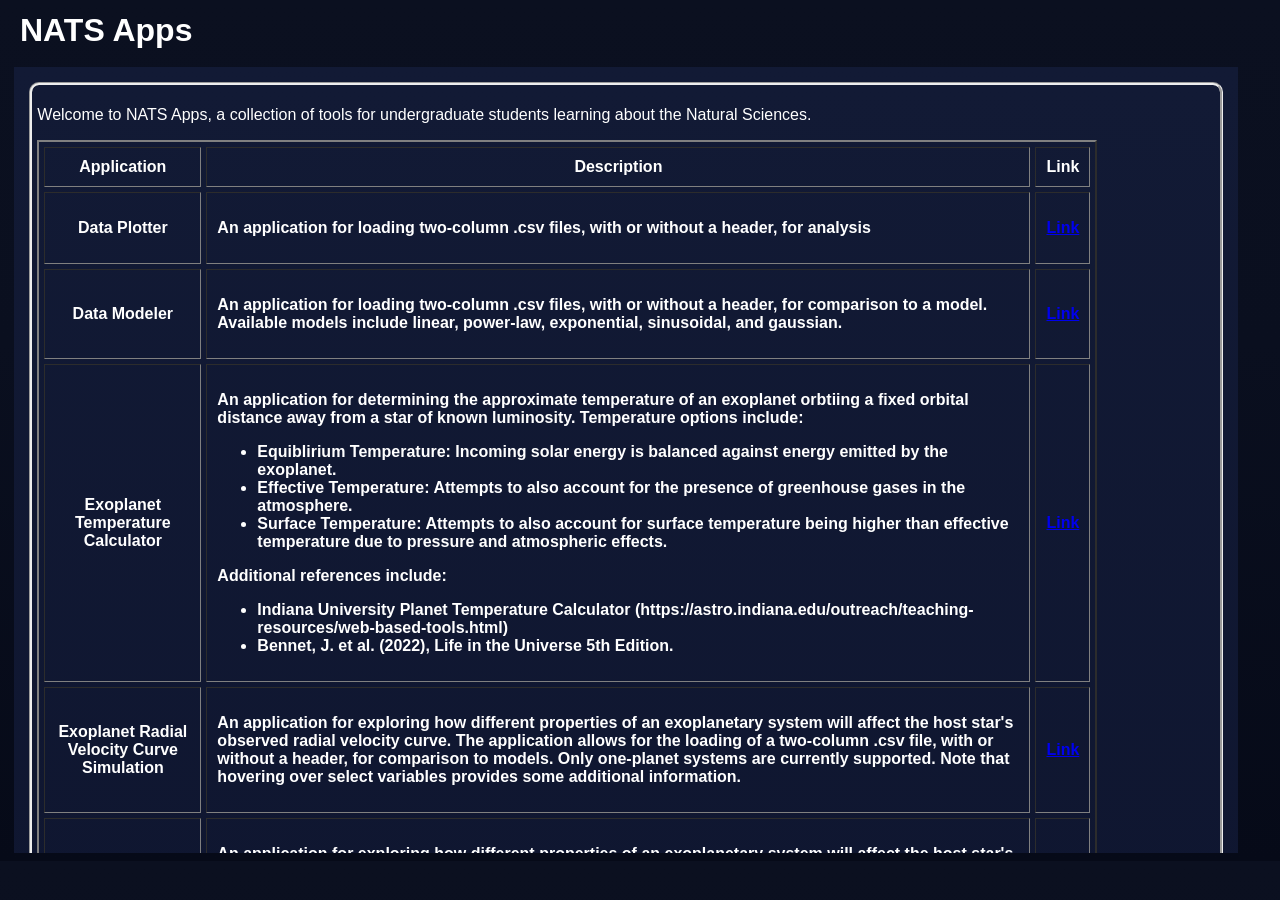
<file: index.html>
<!DOCTYPE HTML>
<html lang="en">
<meta charset="utf-8"/>
	<head>
		<title> NATS Apps </title>

		<link rel="stylesheet" type="text/css" href="styles.css">

	</head>

	<body>

		<div class="title">
			<h1 style="margin:12px"> NATS Apps </h1>
		</div>

		<div id="content" class="horizontal-layout">

			<div class="widepanel">

				<div class="panel">
					<p>
						Welcome to NATS Apps, a collection of tools for undergraduate students learning about the Natural Sciences.

					</p>

					<table width=90% cellpadding="10" cellspacing="5" border="2">
						<tr>
							<th> Application </th>
							<th> Description </th>
							<th> Link </th>
						</tr>
						<tr>
							<th> Data Plotter </th>
							<th> <p align="left"> An application for loading two-column .csv files, with or without a header, for analysis</p></th>
							<th> <a href="data_plotter.html"> Link </a> </th>
						</tr>
						<tr>
							<th> Data Modeler </th>
							<th> <p align="left">An application for loading two-column .csv files, with or without a header, for comparison to a model. Available models include linear, power-law, exponential, sinusoidal, and gaussian.</p></th>
							<th> <a href="data_modeler.html"> Link </a> </th>
						</tr>
						<tr>
							<th> Exoplanet Temperature Calculator </th>
							<th> <p align="left"> An application for determining the approximate temperature of an exoplanet orbtiing a fixed orbital distance away from a star of known luminosity. Temperature options include:</p>

							<ul>
								<li align="left">Equiblirium Temperature: Incoming solar energy is balanced against energy emitted by the exoplanet. </li>
								<li align="left">Effective Temperature: Attempts to also account for the presence of greenhouse gases in the atmosphere.</li>
								<li align="left">Surface Temperature: Attempts to also account for surface temperature being higher than effective temperature due to pressure and atmospheric effects. </li>
							</ul>

							<p align="left">Additional references include:</p>
							<ul>

							 <li align="left"> Indiana University Planet Temperature Calculator (https://astro.indiana.edu/outreach/teaching-resources/web-based-tools.html) </li> 
							 <li align="left"> Bennet, J. et al. (2022), Life in the Universe 5th Edition.</li></th>
							<th> <a href="exo_temp.html"> Link </a> </th>
						</tr>
						<tr>
							<th> Exoplanet Radial Velocity Curve Simulation </th>
							<th> <p align="left"> An application for exploring how different properties of an exoplanetary system will affect the host star's observed radial velocity curve. The application allows for the loading of a two-column .csv file, with or without a header, for comparison to models. Only one-planet systems are currently supported. Note that hovering over select variables provides some additional information. </p></th>
							<th> <a href="exo_doppler.html"> Link </a> </th>
						</tr>
						<tr>
							<th> Exoplanet Transit Light Curve Simulation </th>
							<th> <p align="left"> An application for exploring how different properties of an exoplanetary system will affect the host star's observed light curve. The application allows for the loading of a two-column .csv file, with or without a header, for comparison to models. Only one-planet systems are currently supported. Note that hovering over select variables provides some additional information. </p></th>
							<th> <a href="exo_transit.html"> Link </a> </th>
						</tr>

					</table>
				</div>
			</div>

			<div class="widepanel">

				<div class="panel">

					<h3> Notes: </h3>

					<p> Please cite Webb, J.J., 2026, <i> NATS Apps </i>, https://webbjj.github.io/NATSApps.github.io/ if using one of these applications. </p>

					<p> There applications were made with the help of:</p>	

					<ul>
						<li> Duckett, J., 2011, <i> HTML &amp; CSS: design and build websites </i>, John Wiley &amp; Sons , Inc., Indianapolis, Indiana </li>
						<li> Duckett, J., 2011, <i> JAVASCRIPT &amp; JQUERY: interactive front-end web development </i>, John Wiley &amp; Sons , Inc., Indianapolis, Indiana </li>

					</ul>

					<p> While Generative AI was used in exploring different templates, functionality options, and debugging, the applications presented here were written in their entirety by the author. </p> 
				</div>

			</div>

		</div>
	</body>
</html>
</file>
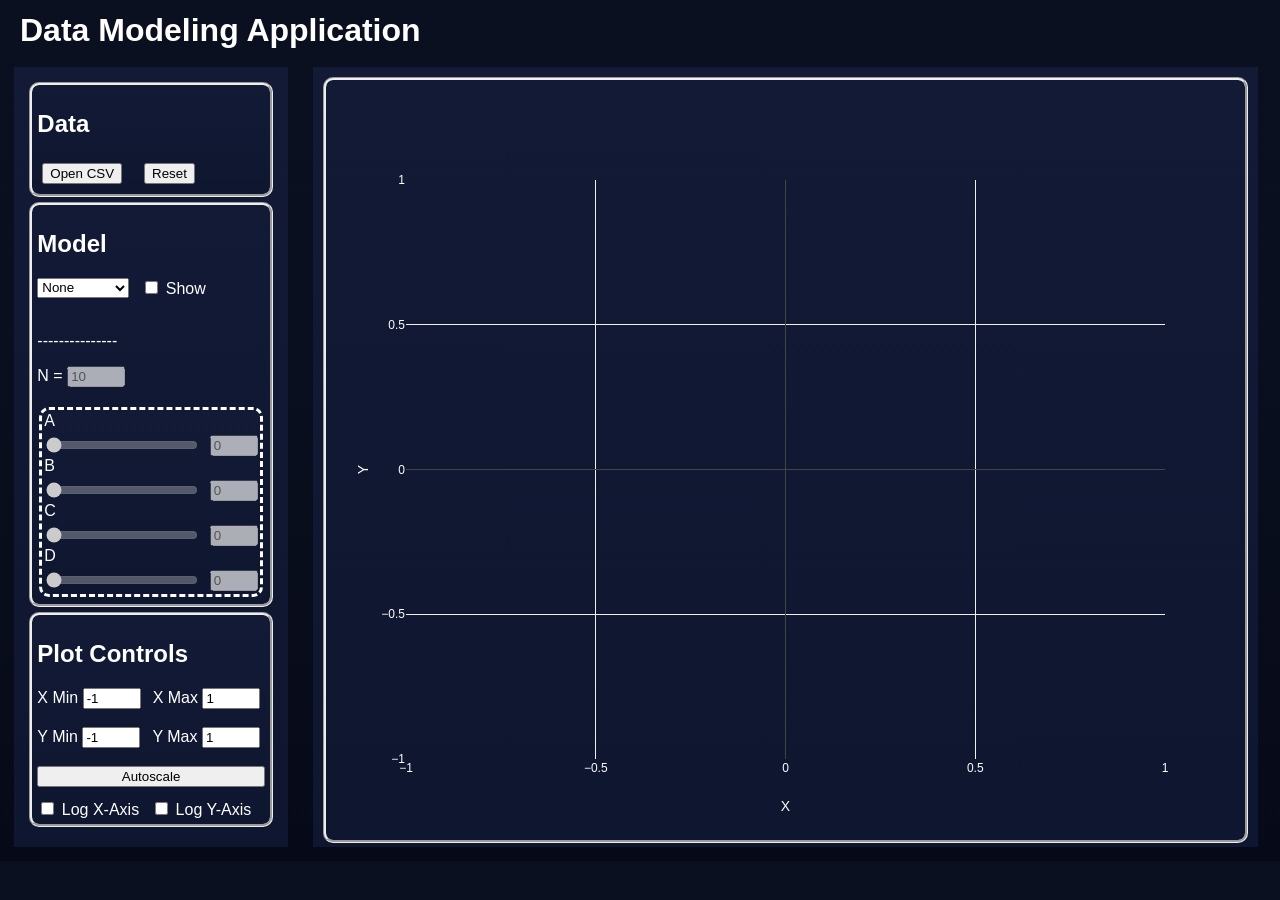
<file: data_modeler.html>
<!DOCTYPE HTML>
<html lang="en">
<meta charset="utf-8"/>
	<head>
		<title> Data Modeling Application </title>

		<link rel="stylesheet" type="text/css" href="styles.css">

	</head>

	<body>

		<div class="title">
			<h1 style="margin:12px"> Data Modeling Application </h1>
		</div>

		<div id="content">

			<div class="control">

				<div class="panel">
					<h2> Data </h2>
					<div style="display:flex;gap:12px;flex-wrap:wrap">
						<div class="button"> <button id="fileLoad">Open CSV</button> </div>
						<div class="button"> <button id="reset">Reset</button> </div>
					</div>

					<input id="fileInput" type="file" accept=".csv,text/csv" style="display:none"/>


				</div>

				<div class="panel">
					<h2> Model </h2>
					<div style="display:flex;gap:12px;flex-wrap:wrap">

						<select id="modelType">
							<option value="none"> None </option>
							<option value="linear"> Linear </option>
							<option value="powerlaw"> Power Law </option>
							<option value="exponential"> Exponential </option>
							<option value="sinusoidal"> Sinusoidal </option>
							<option value="gaussian"> Gaussian </option>
						</select>

	 					<label><input type="checkbox" id="showmod"/> Show</label>

					</div>

					<br>

					<div id="modelFormula"> <p> --------------- </p> </div>

					<div>
						<label id="nlabel"> N = <input type="number" id="nmod" value="10" step="5" min="10" disabled> </label>
					</div>

					<br>


					<div id="modelParams" class="model-grid"> 

						<div class="param-row">
						    <label for="modA_slider">A</label>

						    <div class="slider-wrap">
						        <input type="range"
						               id="modA_slider"
						               min="0"
						               max="100"
						               step="0.1"
						               value="0"
						               disabled>

						        <input type="number"
						               id="modA"
						               min="0"
						               max="100"
						               step="0.1"
						               value="0"
						               disabled>
						    </div>
						</div>

						<div class="param-row">
						    <label for="modB">B</label>

						    <div class="slider-wrap">
						        <input type="range"
						               id="modB_slider"
						               min="0"
						               max="100"
						               step="0.1"
						               value="0"
						               disabled>

						        <input type="number"
						               id="modB"
						               min="0."
						               max="100"
						               step="0.1"
						               value="0"
						               disabled>
						    </div>
						</div>

						<div class="param-row">
						    <label for="modC">C</label>

						    <div class="slider-wrap">
						        <input type="range"
						               id="modC_slider"
						               min="0"
						               max="100"
						               step="0.1"
						               value="0"
						               disabled>

						        <input type="number"
						               id="modC"
						               min="0."
						               max="100"
						               step="0.1"
						               value="0"
						               disabled>
						    </div>
						</div>

						<div class="param-row">
						    <label for="modD">D</label>

						    <div class="slider-wrap">
						        <input type="range"
						               id="modD_slider"
						               min="0"
						               max="100"
						               step="0.1"
						               value="0"
						               disabled>

						        <input type="number"
						               id="modD"
						               step="0.1"
						               value="0"
						               disabled>
						    </div>
						</div>

						<!---
						<div style="gap:12px;" id="modelParams"> 
							<label>A: <input type="number" id="modA" value="0" step="0.1" disabled></label>
							<br>
							<label>B: <input type="number" id="modB" value="0" step="0.1" disabled></label>
							<br>
							<label>C: <input type="number" id="modC" value="0" step="0.1" disabled></label>
							<br>
							<label>D: <input type="number" id="modD" value="0" step="0.1" disabled></label>
						</div>
						--->
					</div>

				</div>

      			<div class="panel">

					<h2> Plot Controls </h2>

					<div id='axiscontrols'>

					<div style="display:flex;gap:12px;flex-wrap:wrap">
 						<label>X Min <input type="number" id="xmin" value="-1", step="0.1"> </label>
 						<label>X Max <input type="number" id="xmax" value="1", step="0.1"> </label>
 					</div>
 					<br>
 					<div style="display:flex;gap:12px;flex-wrap:wrap">
 						<label>Y Min <input type="number" id="ymin" value="-1", step="0.1"> </label>
 						<label>Y Max <input type="number" id="ymax" value="1", step="0.1"> </label>
				    </div>

					</div>

				    <br>

 					<div style="display:flex; flex-direction:column; gap:12px;">
 						<button id="autoscale">Autoscale</button>
 						<div style="display:flex;gap:12px;flex-wrap:wrap">
	 						<label><input type="checkbox" id="xlogplot"/> Log X-Axis</label>
	 						<label><input type="checkbox" id="ylogplot"/> Log Y-Axis</label>
 						</div>
				    </div>


				</div>


			</div>


			<div class="figure">
      			<div id="plot" style="height:100%"></div>
			</div>

		</div>

		<script src="https://cdn.plot.ly/plotly-2.35.2.min.js"></script>
		<script type="text/javascript" src="functions.js"></script>
		<script type="text/javascript" src="plotting.js"></script>
		<script type="text/javascript" src="modeling.js"></script>

	</body>
</html>
</file>
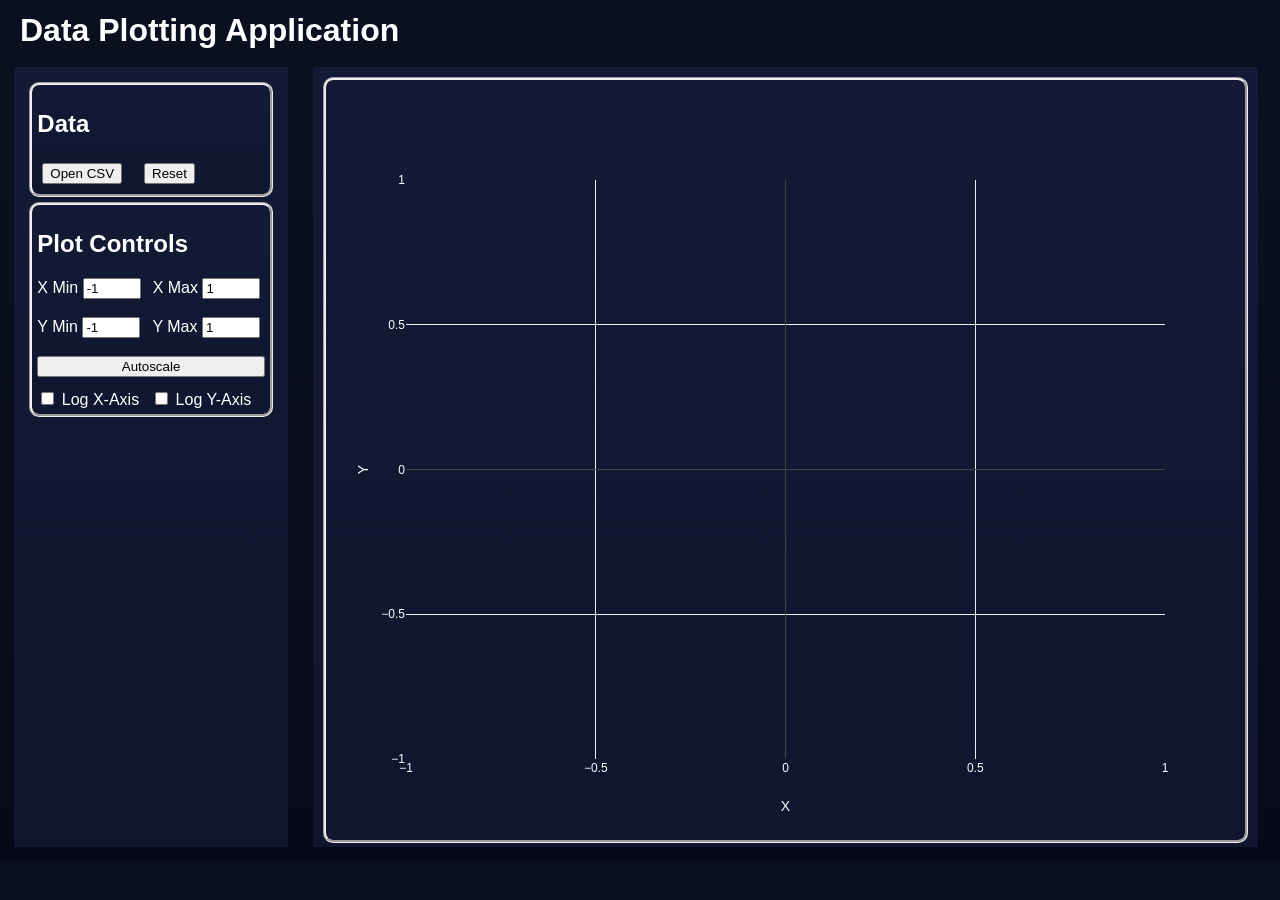
<file: data_plotter.html>
<!DOCTYPE HTML>
<html lang="en">
<meta charset="utf-8"/>
	<head>
		<title> Data Plotting Application </title>

		<link rel="stylesheet" type="text/css" href="styles.css">

	</head>

	<body>

		<div class="title">
			<h1 style="margin:12px"> Data Plotting Application </h1>
		</div>

		<div id="content">

			<div class="control">

				<div class="panel">
					<h2> Data </h2>
					<div style="display:flex;gap:12px;flex-wrap:wrap">
						<div class="button"> <button id="fileLoad">Open CSV</button> </div>
						<div class="button"> <button id="reset">Reset</button> </div>
					</div>

					<input id="fileInput" type="file" accept=".csv,text/csv" style="display:none"/>


				</div>

				<div class="panel">

					<h2> Plot Controls </h2>

					<div id='axiscontrols'>

					<div style="display:flex;gap:12px;flex-wrap:wrap">
						<label>X Min <input type="number" id="xmin" value="-1", step="0.1"> </label>
						<label>X Max <input type="number" id="xmax" value="1", step="0.1"> </label>
					</div>
					<br>
					<div style="display:flex;gap:12px;flex-wrap:wrap">
						<label>Y Min <input type="number" id="ymin" value="-1", step="0.1"> </label>
						<label>Y Max <input type="number" id="ymax" value="1", step="0.1"> </label>
					</div>

					</div>

					<br>

					<div style="display:flex; flex-direction:column; gap:12px;">
						<button id="autoscale">Autoscale</button>
						<div style="display:flex;gap:12px;flex-wrap:wrap">
							<label><input type="checkbox" id="xlogplot"/> Log X-Axis</label>
							<label><input type="checkbox" id="ylogplot"/> Log Y-Axis</label>
						</div>
					</div>


				</div>

			</div>


			<div class="figure">
				<div id="plot" style="height:100%"></div>
			</div>

		</div>

		<script src="https://cdn.plot.ly/plotly-2.35.2.min.js"></script>
		<script type="text/javascript" src="plotting.js"></script>

	</body>
</html>
</file>
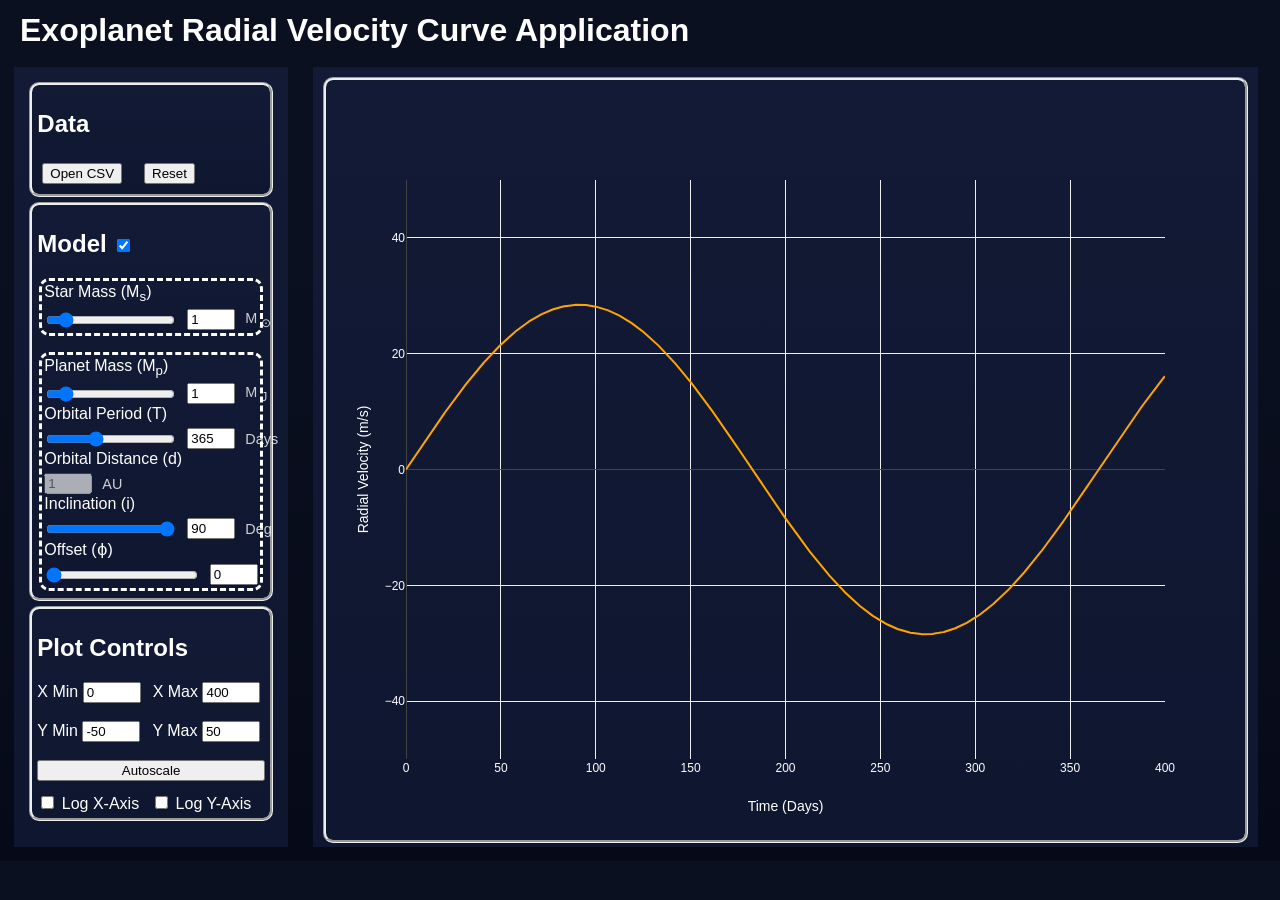
<file: exo_doppler.html>
<!DOCTYPE HTML>
<html lang="en">
<meta charset="utf-8"/>
	<head>
		<title> Exoplanet Radial Velocity Curve Application </title>

		<link rel="stylesheet" type="text/css" href="styles.css">

	</head>

	<body>

		<div class="title">
			<h1 style="margin:12px"> Exoplanet Radial Velocity Curve Application</h1>
		</div>

		<div id="content">

			<div class="control">

				<div class="panel">
					<h2> Data </h2>
					<div style="display:flex;gap:12px;flex-wrap:wrap">
						<div class="button"> <button id="fileLoad">Open CSV</button> </div>
						<div class="button"> <button id="reset">Reset</button> </div>
					</div>

					<input id="fileInput" type="file" accept=".csv,text/csv" style="display:none"/>


				</div>

				<div class="panel">
					<h2 id="modelType"> Model <input type="checkbox" id="showmod" checked/> </h2>

					<!--
					<div style="display:flex;gap:5px;flex-wrap:wrap">

						<div class="button"> 

							<label id="nlabel">
							  <span title="Number of model data points used to calculate and draw the curve.">
							    N
							  </span>
							  =
							  <input type="number" id="nmod" value="1000" step="5" min="10">
							</label>

							<label><input type="checkbox" id="showmod" checked/> Show</label>
						</div>

					</div>
					-->

					<!--<div id="modelFormula"> <p> V<sub>p</sub> = (GM/d)<sup>1/2</sup> </p> </div>
					<div id="modelFormula2"> <p> V<sub>r</sub> = Vp*sin(i)*sin[2&pi;(t/T+&phi;)] </p> </div> -->



					<div id="modelParams"> 
						<div class="model-grid"> 

							<div class="param-row">
							    <label for="Mstar">Star Mass (M<sub>s</sub>)</label>

							    <div class="slider-wrap">
							        <input type="range"
							               id="Mstar_slider"
							               min="0.0"
							               max="10"
							               step="0.1"
							               value="1">

							        <input type="number"
							               id="Mstar"
							               min="0.0"
							               max="10"
							               step="0.1"
							               value="1">

							        <span class="param-unit">M <sub>&odot;</sub></span>

							    </div>
							</div>
						</div>

						<p></p>

						<div class="model-grid"> 

							<div class="param-row">
							    <label for="Mplanet">Planet Mass (M<sub>p</sub>)</label>

							    <div class="slider-wrap">
							        <input type="range"
							               id="Mplanet_slider"
							               min="0.0"
							               max="10"
							               step="0.1"
							               value="1.0">

							        <input type="number"
							               id="Mplanet"
							               min="0.0"
							               step="0.1"
							               value="1">
									<span class="param-unit">M <sub>J</sub></span>
							    </div>
							</div>

							<div class="param-row">
							    <label for="Tplanet"><span title="Time it takes for exoplanet to complete a single orbit, assuming a circular orbit.">Orbital Period (T)</span></label>

							    <div class="slider-wrap">
							        <input type="range"
							               id="Tplanet_slider"
							               min="0."
							               max="1000"
							               step="0.1"
							               value="365"
							               >

							        <input type="number"
							               id="Tplanet"
							               min="0."
							               step="1"
							               value="365"
							               >

							        <span class="param-unit"> Days </span>

							    </div>
							</div>

							<div class="param-row">
							    <label for="Semi"><span title="Semi-major axis of orbiting exoplanet assuming a circular orbit.">Orbital Distance (d)</span></label>

							    <div class="slider-wrap">
							        <input type="number"
							               id="Semi"
							               value="1"
							               disabled>
							        <span class="param-unit">AU</span>
							    </div>
							</div>


							<div class="param-row">
							    <label for="Inclination"><span title="Angle at which the system is being viewed, where 0 degrees corresponds to an face-on system and 90 degrees corresponds to an edge-on system.">Inclination (i)</span></label>

							    <div class="slider-wrap">
							        <input type="range"
							               id="Inc_slider"
							               min="0.0"
							               max="90"
							               step="0.01"
							               value="90">

							        <input type="number"
							               id="Inc"
							               min="0.0"
							               max="90"
							               step="0.01"
							               value="90">
							        <span class="param-unit">Deg</span>
							    </div>
							</div>

							<div class="param-row">
							    <label for="Offset"> <span title="Shift model curve horizontally so radial velocity curve does not begin at t=0 days.">Offset</span> (<span>&#632;</span>) </label>

							    <div class="slider-wrap">
							        <input type="range"
							               id="Offset_slider"
							               min="0.0"
							               max="1"
							               step="0.01"
							               value="0">

							        <input type="number"
							               id="Offset"
							               min="0.0"
							               max="1"
							               step="0.01"
							               value="0">
							    </div>
							</div>		
						</div>
					</div>

				</div>

      			<div class="panel">

					<h2> Plot Controls </h2>

					<div id='axiscontrols'>

					<div style="display:flex;gap:12px;flex-wrap:wrap">
 						<label>X Min <input type="number" id="xmin" min=0 value="0", step="0.1"> </label>
 						<label>X Max <input type="number" id="xmax" min=0.01 value="400", step="0.1"> </label>
 					</div>
 					<br>
 					<div style="display:flex;gap:12px;flex-wrap:wrap">
 						<label>Y Min <input type="number" id="ymin" value="-50", min=0 step="1"> </label>
 						<label>Y Max <input type="number" id="ymax" value="50", step="1"> </label>
				    </div>

					</div>

				    <br>

 					<div style="display:flex; flex-direction:column; gap:12px;">
 						<button id="autoscale">Autoscale</button>
 						<div style="display:flex;gap:12px;flex-wrap:wrap">
	 						<label><input type="checkbox" id="xlogplot"/> Log X-Axis</label>
	 						<label><input type="checkbox" id="ylogplot"/> Log Y-Axis</label>
 						</div>
				    </div>


				</div>


			</div>


			<div class="figure">
      			<div id="plot" style="height:100%"></div>
			</div>

		</div>

		<script src="https://cdn.plot.ly/plotly-2.35.2.min.js"></script>
		<script type="text/javascript" src="functions.js"></script>
		<script type="text/javascript" src="plotting.js"></script>
		<script type="text/javascript" src="doppler.js"></script>

	</body>
</html>
</file>
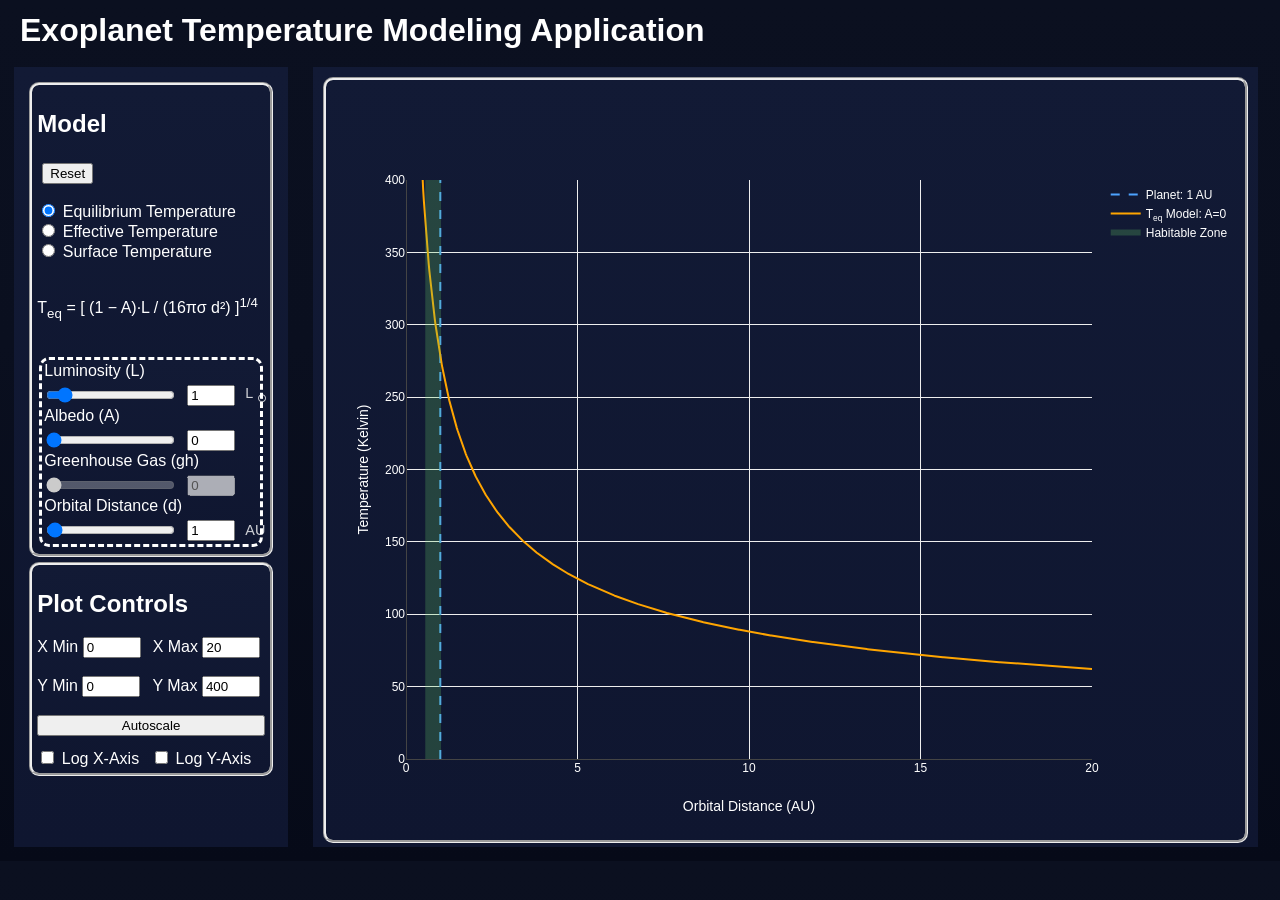
<file: exo_temp.html>
<!DOCTYPE HTML>
<html lang="en">
<meta charset="utf-8"/>
	<head>
		<title> Exoplanet Temperature Modeling Application </title>

		<link rel="stylesheet" type="text/css" href="styles.css">

	</head>

	<body>

		<div class="title">
			<h1 style="margin:12px"> Exoplanet Temperature Modeling Application </h1>
		</div>

		<div id="content">

			<div class="control">

				<div class="panel">
					<h2> Model </h2>
					<div style="display:flex;gap:12px;flex-wrap:wrap">

						<div class="button"> 
							<button id="reset">Reset</button> 
							<input type="checkbox" id="showmod" checked hidden=true/> 
						</div>

						<br>

						<div id="modelType">
							<input type="radio" id="tequilibrium" name="modtype" value="teq" checked>
							<label for="teq"> <span title="Temperature when incoming solar energy is balanced against energy emitted by the exoplanet.">Equilibrium Temperature</span></label><br>
							<input type="radio" id="teffective" name="modtype" value="teff">
							<label for="teff"> <span title="Same as equilibrium temperature, but also attempts to account for the presence of greenhouse gases in the atmosphere.">Effective Temperature</span> </label><br>
							<input type="radio" id="tsurface" name="modtype" value="tsurf">
							<label for="tsurf"><span title="Same as effective temperature, but also attempts to account for surface temperature being higher than due to pressure and atmospheric effects.">Surface Temperature</span></label><br>
						</div>

					</div>

					<br>

					<div id="modelFormula"> <p> T<sub>eq</sub> = [ (1 − A)·L / (16πσ d²) ]<sup>1/4</sup> </p> </div>

					<br>

					<div id="modelParams" class="model-grid"> 

						<div class="param-row">
						    <label for="Lstar">Luminosity (L)</label>

						    <div class="slider-wrap">
						        <input type="range"
						               id="Lstar_slider"
						               min="0.1"
						               max="10"
						               step="0.1"
						               value="1">

						        <input type="number"
						               id="Lstar"
						               min="0.1"
						               max="10"
						               step="0.1"
						               value="1">

						        <span class="param-unit">L <sub>&odot;</sub></span>

						    </div>
						</div>

						<div class="param-row">
						    <label for="Albedo">Albedo (A)</label>

						    <div class="slider-wrap">
						        <input type="range"
						               id="Albedo_slider"
						               min="0."
						               max="100"
						               step="0.1"
						               value="0">

						        <input type="number"
						               id="Albedo"
						               min="0."
						               max="100"
						               step="0.1"
						               value="0">
								<span class="param-unit"></span>
						    </div>
						</div>

						<div class="param-row">
						    <label for="Ggas">Greenhouse Gas (gh)</label>

						    <div class="slider-wrap">
						        <input type="range"
						               id="Ggas_slider"
						               min="0."
						               max="100"
						               step="0.1"
						               value="0"
						               disabled>

						        <input type="number"
						               id="Ggas"
						               min="0."
						               max="100"
						               step="0.1"
						               value="0"
						               disabled>

						        <span class="param-unit"></span>

						    </div>
						</div>

						<div class="param-row">
						    <label for="Semi">Orbital Distance (d)</label>

						    <div class="slider-wrap">
						        <input type="range"
						               id="Semi_slider"
						               min="0.01"
						               max="100"
						               step="0.01"
						               value="1">

						        <input type="number"
						               id="Semi"
						               min="0.01"
						               max="100"
						               step="0.01"
						               value="1">
						        <span class="param-unit">AU</span>
						    </div>
						</div>

						<!---<label>Luminosity (L): <input type="number" id="Lstar" value="1" step="0.1" min="0" max="100"></label>
						<br>
						<label>Albedo (A): <input type="number" id="Albedo" value="0" step="0.1" min="0" max="100"></label>
						
						<br>
						<label>Greenhouse Gas (gh): <input type="number" id="Ggas" value="0" step="0.1" min="0" max="100" disabled></label>
						<br>
						<label>Orbital Distance (d): <input type="number" id="Semi" value="1" step="0.1" min=0.00001 max="1000"></label>
						--->
					</div>

				</div>

      			<div class="panel">

					<h2> Plot Controls </h2>

					<div id='axiscontrols'>

					<div style="display:flex;gap:12px;flex-wrap:wrap">
 						<label>X Min <input type="number" id="xmin" min=0 value="0", step="0.1"> </label>
 						<label>X Max <input type="number" id="xmax" min=0.01 value="20", step="0.1"> </label>
 					</div>
 					<br>
 					<div style="display:flex;gap:12px;flex-wrap:wrap">
 						<label>Y Min <input type="number" id="ymin" value="0", min=0 step="1"> </label>
 						<label>Y Max <input type="number" id="ymax" value="400", step="1"> </label>
				    </div>

					</div>

				    <br>

 					<div style="display:flex; flex-direction:column; gap:12px;">
 						<button id="autoscale">Autoscale</button>
 						<div style="display:flex;gap:12px;flex-wrap:wrap">
	 						<label><input type="checkbox" id="xlogplot"/> Log X-Axis</label>
	 						<label><input type="checkbox" id="ylogplot"/> Log Y-Axis</label>
 						</div>
				    </div>


				</div>


			</div>


			<div class="figure">
      			<div id="plot" style="height:100%"></div>
			</div>

		</div>

		<dialog id="teqmodal">
		  <h2>Modal Title</h2>
		  <p>This is the content of the modal window. Modals are awesome!</p>
		  <button id="closeModalBtn">Close</button>
		</dialog>

		<script src="https://cdn.plot.ly/plotly-2.35.2.min.js"></script>
		<script type="text/javascript" src="functions.js"></script>
		<script type="text/javascript" src="plotting.js"></script>
		<script type="text/javascript" src="temperature.js"></script>

	</body>
</html>
</file>
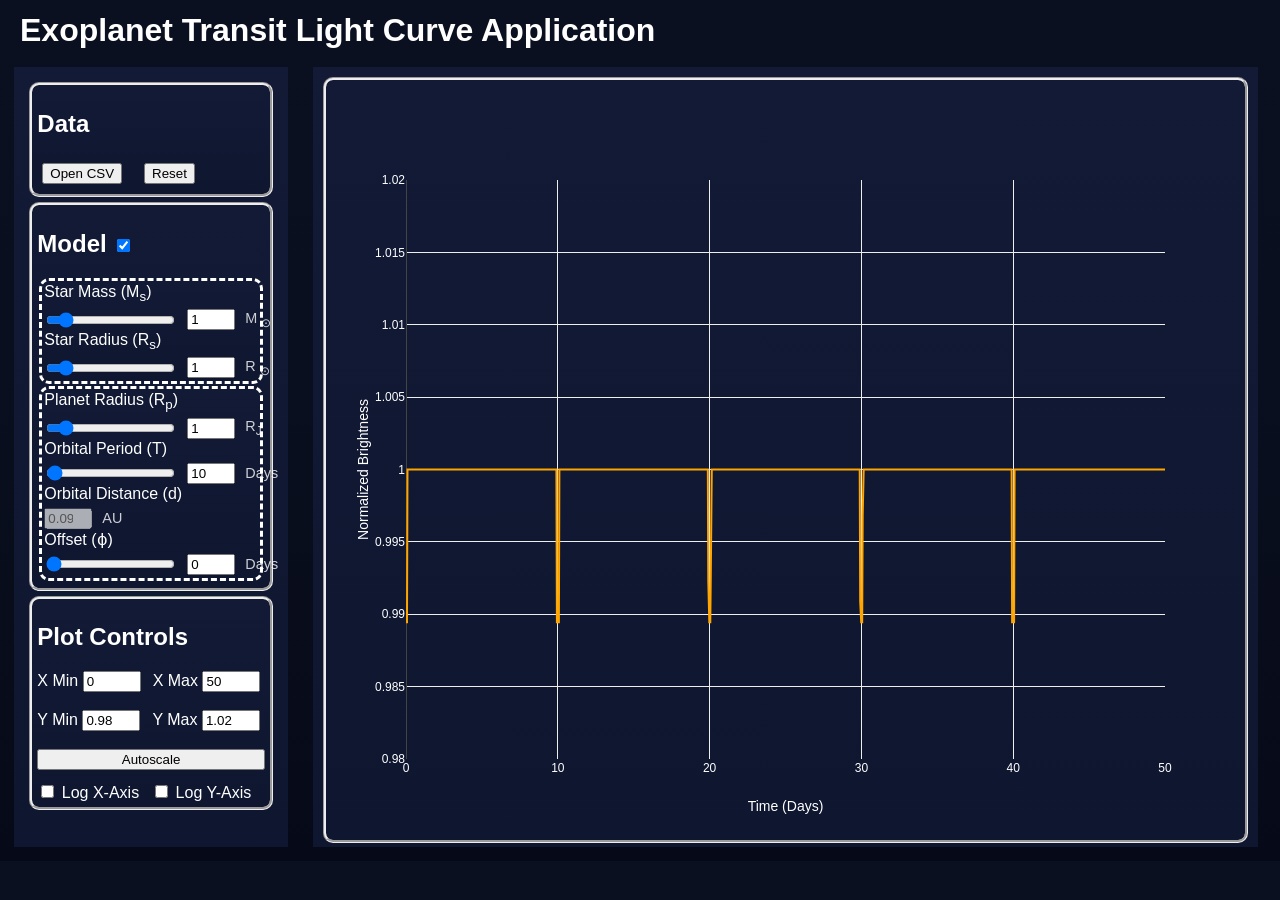
<file: exo_transit.html>
<!DOCTYPE HTML>
<html lang="en">
<meta charset="utf-8"/>
	<head>
		<title> Exoplanet Transit Light Curve Application </title>

		<link rel="stylesheet" type="text/css" href="styles.css">

	</head>

	<body>

		<div class="title">
			<h1 style="margin:12px"> Exoplanet Transit Light Curve Application</h1>
		</div>

		<div id="content">

			<div class="control">

				<div class="panel">
					<h2> Data </h2>
					<div style="display:flex;gap:12px;flex-wrap:wrap">
						<div class="button"> <button id="fileLoad">Open CSV</button> </div>
						<div class="button"> <button id="reset">Reset</button> </div>
					</div>

					<input id="fileInput" type="file" accept=".csv,text/csv" style="display:none"/>


				</div>

				<div class="panel">
					<h2 id="modelType"> Model <input type="checkbox" id="showmod" checked/>  </h2>

					<!--
					<div style="display:flex;gap:5px;flex-wrap:wrap">

						<div class="button"> 

							
							<label id="nlabel">
							  <span title="Number of model data points used to calculate and draw the curve.">
							    N
							  </span>
							  =
							  <input type="number" id="nmod" value="10000" step="10" min="10">
							</label>
							

							<label><input type="checkbox" id="showmod" checked/> Show</label>
						</div>

					</div>
					-->

					<!--<div id="modelFormula"> <p> V<sub>p</sub> = (GM/d)<sup>1/2</sup> </p> </div>
					<div id="modelFormula2"> <p> V<sub>r</sub> = Vp*sin(i)*sin[2&pi;(t/T+&phi;)] </p> </div> -->

					<div id="modelParams"> 

						<div class="model-grid">
							<div class="param-row">
							    <label for="Mstar">Star Mass (M<sub>s</sub>)</label>

							    <div class="slider-wrap">
							        <input type="range"
							               id="Mstar_slider"
							               min="0.0"
							               max="10"
							               step="0.1"
							               value="1">

							        <input type="number"
							               id="Mstar"
							               min="0.0"
							               max="10"
							               step="0.1"
							               value="1">

							        <span class="param-unit">M <sub>&odot;</sub></span>

							    </div>
							</div>

							<div class="param-row">
							    <label for="Rstar">Star Radius (R<sub>s</sub>)</label>

							    <div class="slider-wrap">
							        <input type="range"
							               id="Rstar_slider"
							               min="0.0"
							               max="10"
							               step="0.1"
							               value="1.0">

							        <input type="number"
							               id="Rstar"
							               min="0.0"
							               step="0.1"
							               value="1">
									<span class="param-unit">R <sub>&odot;</sub></span>
							    </div>
							</div>
						</div>

						<div class="model-grid">

							<div class="param-row">
							    <label for="Rplanet"> Planet Radius (R<sub>p</sub>)</span></label>

							    <div class="slider-wrap">
							        <input type="range"
							               id="Rplanet_slider"
							               min="0.0"
							               max="10"
							               step="0.01"
							               value="1">

							        <input type="number"
							               id="Rplanet"
							               min="0.0"
							               max="10"
							               step="0.01"
							               value="1">
							        <span class="param-unit">R<sub>J</sub></span>
							    </div>
							</div>

							<div class="param-row">
							    <label for="Tplanet"><span title="Time it takes for exoplanet to complete a single orbit, assuming a circular orbit.">Orbital Period (T)</span></label>

							    <div class="slider-wrap">
							        <input type="range"
							               id="Tplanet_slider"
							               min="0."
							               max="1000"
							               step="0.1"
							               value="10"
							               >

							        <input type="number"
							               id="Tplanet"
							               min="0."
							               step="1"
							               value="10"
							               >

							        <span class="param-unit"> Days </span>

							    </div>
							</div>

							<div class="param-row">
							    <label for="Semi"><span title="Semi-major axis of orbiting exoplanet assuming a circular orbit.">Orbital Distance (d)</span></label>

							    <div class="slider-wrap">
							        <input type="number"
							               id="Semi"
							               value="0.09"
							               disabled>
							        <span class="param-unit">AU</span>
							    </div>
							</div>

							<div class="param-row">
							    <label for="Offset"> <span title="Shift model curve horizontally so first transit does not begin at t=0 days.">Offset</span> (<span>&#632;</span>) </label>

							    <div class="slider-wrap">
							        <input type="range"
							               id="Offset_slider"
							               min="0.0"
							               max="10"
							               step="0.1"
							               value="0">

							        <input type="number"
							               id="Offset"
							               min="0.0"
							               max="10"
							               step="0.1"
							               value="0">
							        <span class="param-unit"> Days </span>

							    </div>
							</div>	
						</div>	
					</div>

				</div>

      			<div class="panel">

					<h2> Plot Controls </h2>

					<div id='axiscontrols'>

					<div style="display:flex;gap:12px;flex-wrap:wrap">
 						<label>X Min <input type="number" id="xmin" min=0 value="0", step="0.1"> </label>
 						<label>X Max <input type="number" id="xmax" min=0.01 value="50", step="0.1"> </label>
 					</div>
 					<br>
 					<div style="display:flex;gap:12px;flex-wrap:wrap">
 						<label>Y Min <input type="number" id="ymin" value="0.98", min=0 step="0.01"> </label>
 						<label>Y Max <input type="number" id="ymax" value="1.02", step="0.01"> </label>
				    </div>

					</div>

				    <br>

 					<div style="display:flex; flex-direction:column; gap:12px;">
 						<button id="autoscale">Autoscale</button>
 						<div style="display:flex;gap:12px;flex-wrap:wrap">
	 						<label><input type="checkbox" id="xlogplot"/> Log X-Axis</label>
	 						<label><input type="checkbox" id="ylogplot"/> Log Y-Axis</label>
 						</div>
				    </div>


				</div>


			</div>


			<div class="figure">
      			<div id="plot" style="height:100%"></div>
			</div>

		</div>

		<script src="https://cdn.plot.ly/plotly-2.35.2.min.js"></script>
		<script type="text/javascript" src="functions.js"></script>
		<script type="text/javascript" src="plotting.js"></script>
		<script type="text/javascript" src="transit.js"></script>

	</body>
</html>
</file>
<file: styles.css>
body{
	width: 99%;
	height: 99%;
	gap: 1%;
	font-family: arial;
	background:linear-gradient(180deg,#0b1020,#0a0f1f 40%,#060a18);
	color:var(--ink);

}



div,h1,h2,h3,p,ul{
	color: white;
}

	input[type='number'] {
	width: 50px; 
	}

#title {
	overflow: auto;
	height: 10vh;
	gap: 1%;
	display: flex;
}

#content {
	overflow: auto;
	height: 88vh;
	gap: 1%;
	display: flex;
}

#plot {
	border-style: groove;
	border-radius: 10px;
	gap:;
}

#modelDetails {
	margin-top: 20px;
	color: white;

}

.horizontal-layout{
    flex-direction: column;
}

.control {
	float: left;
	width: 20%;
	background:linear-gradient(180deg,#121a35,#0f1630);
	padding: 10px;
	margin: 0.5%;
}

.figure {
	float: left;
	width: 73%;
	background:linear-gradient(180deg,#121a35,#0f1630);
	padding: 10px;
	margin: 0.5%;
}

.widepanel{
	float: left;
	width: 95%;
	background:linear-gradient(180deg,#121a35,#0f1630);
	padding: 10px;
	margin: 0.5%;
}

.panel {
	padding: 5px;
	border-style: groove;
	margin: 5px;
	border-radius: 10px;
	background:linear-gradient(180deg,#121a35,#0f1630);
}

.button {
	margin: 5px;
}

.param-row {
    display: flex;
    flex-direction: column;   /* stack vertically */
    gap: 5px;
    margin-bottom: 1px;
}

.slider-wrap {
    display: flex;
    gap: 10px;
    align-items: center;
}

.slider-wrap input[type="range"] {
    flex: 1;
}

.slider-wrap input[type="number"] {
    width: 40px;
}

.param-unit {
    min-width: 35px;
    font-size: 0.9em;
    opacity: 0.8;
}

.model-grid {
	padding: 2px;
	border-style: groove;
	margin: 2px;
	border-radius: 10px;
	background:linear-gradient(180deg,#121a35,#0f1630);
	border: dashed;
}
</file>
